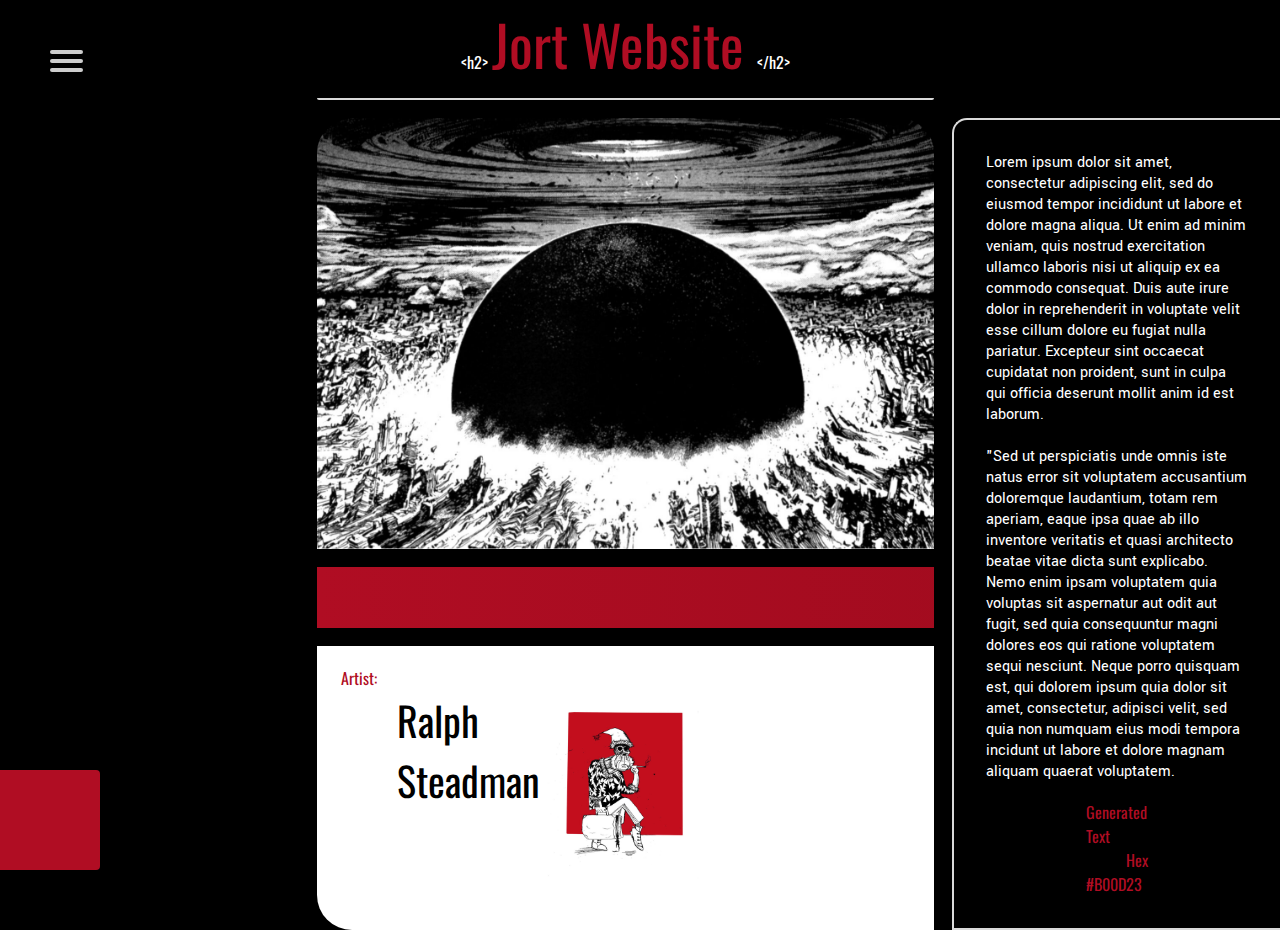
<file: index.html>
<!DOCTYPE html>
<html lang="en">
	<head>
		<title>193186</title>
		<link rel="stylesheet" type="text/css" href="css/styles.css">
		<link rel="preconnect" href="https://fonts.gstatic.com">
		<link href="https://fonts.googleapis.com/css2?family=Anton&family=Oswald:wght@700&family=Permanent+Marker&family=Yantramanav:wght@300&display=swap" rel="stylesheet">
		<link rel="icon" href="images/Globe.png">
	</head>

	<body>
			<div class="main">
				<div class="fixed">
					<nav role="navigation">
	  					<div id="menuToggle">
	    
				    		<input type="checkbox" />

				    		<span></span>
				    		<span></span>
				    		<span></span>
				    
				    		<ul id="menu">
				      			<li><a href="#">Home</a></li>
				      			<li><a href="planet.html">Planets</a></li>
			    			</ul>
			  			</div>
					</nav>
				</div>

				<div class="wrapper">
					
						<div class="box box2">
							<article>
							<p id="Lorem">
								Lorem ipsum dolor sit amet, consectetur adipiscing elit, sed do eiusmod tempor incididunt ut labore et dolore magna aliqua. Ut enim ad minim veniam, quis nostrud exercitation ullamco laboris nisi ut aliquip ex ea commodo consequat. Duis aute irure dolor in reprehenderit in voluptate velit esse cillum dolore eu fugiat nulla pariatur. Excepteur sint occaecat cupidatat non proident, sunt in culpa qui officia deserunt mollit anim id est laborum. 
								<br><br>
								"Sed ut perspiciatis unde omnis iste natus error sit voluptatem accusantium doloremque laudantium, totam rem aperiam, eaque ipsa quae ab illo inventore veritatis et quasi architecto beatae vitae dicta sunt explicabo. Nemo enim ipsam voluptatem quia voluptas sit aspernatur aut odit aut fugit, sed quia consequuntur magni dolores eos qui ratione voluptatem sequi nesciunt. Neque porro quisquam est, qui dolorem ipsum quia dolor sit amet, consectetur, adipisci velit, sed quia non numquam eius modi tempora incidunt ut labore et dolore magnam aliquam quaerat voluptatem. 
							</p>
								<br>
							<div class="margincheck">
							<h2>
								Generated Text
							</h2>
							<h3>
								Hex #B00D23
							</h3>
							</div>
							</article>
						</div>
				
					
						<div class="box box1">
							<header>
							<h3>
								&lt;h2&gt;   
							</h3>
							<h2> 
								Jort Website
							</h2>
							<h3>
								&lt;&#47;h2&gt;
							</h3>	
							</header>
						</div>
					
					<div class="box box3 img">	
						<img src="images/NeoTokyo.jpeg" alt="AKIRA banner">
					</div>

					<div class="box box5 img">
						<div class="iridescent">
						</div>
					</div>
								
						<div class="box box7 img">
							<div class="Takashi">
								<footer>
								<h3>Artist:</h3>
								<h2>Ralph 
									<br> 
									Steadman
								</h2>
							</footer>
								




							</div>
						</div>
					<div class="box box8 img">
						
					</div>

					<div class="box box9 img">
						<div class="Transformation">
							<p>193186</p>
						</div>
					</div>

				</div>
			</div>
	</body>
</html>
</file>
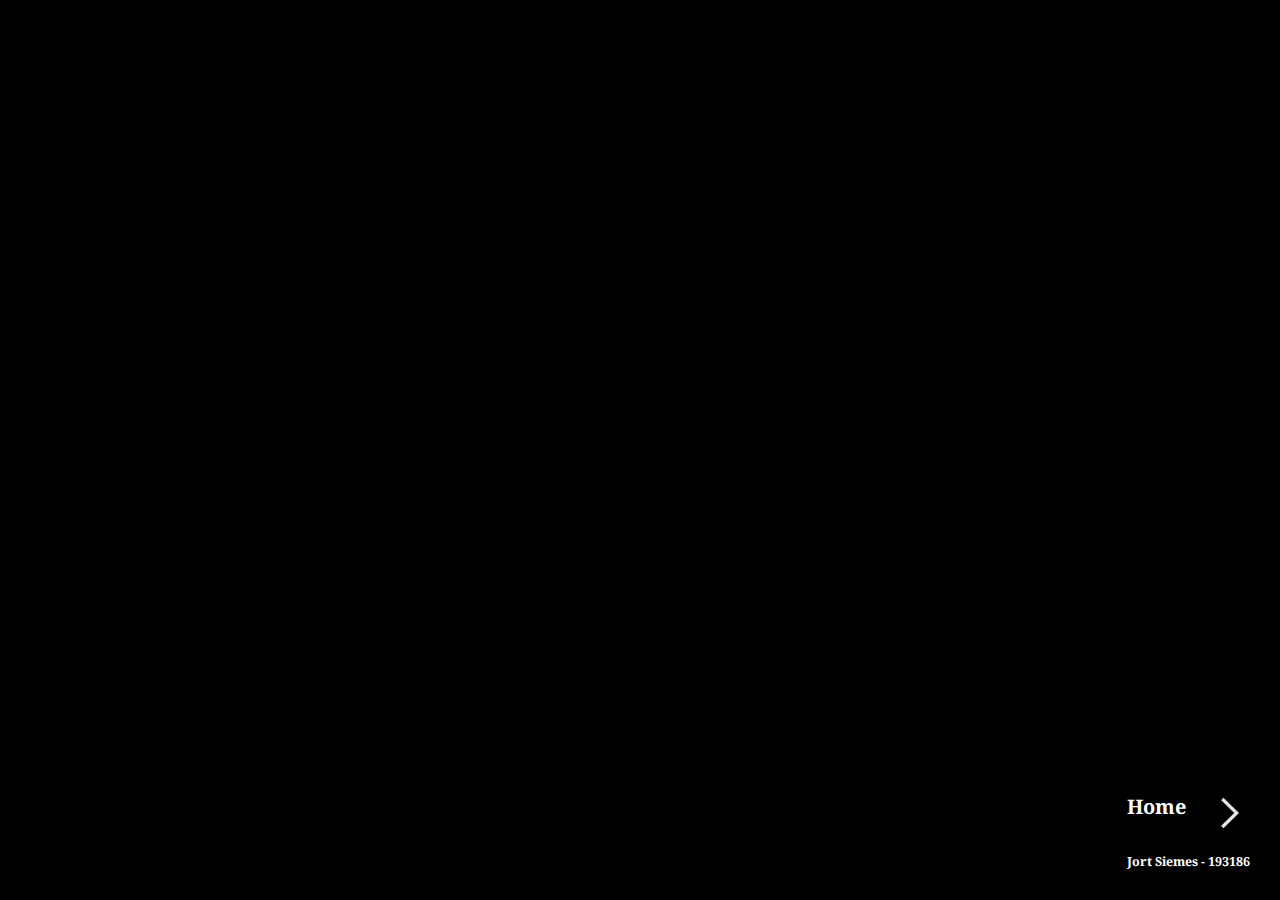
<file: planet.html>
<!DOCTYPE html>
<html lang="en">
<head>
	<title>Planets - Jort Siemes</title>
	<link rel="stylesheet" type="text/css" href="css/planet.css">
	<link rel="preconnect" href="https://fonts.gstatic.com">
	<link href="https://fonts.googleapis.com/css2?family=Noto+Serif&family=Teko:wght@700&display=swap" rel="stylesheet">
	<link rel="icon" href="images/Rocket.png">
</head>
<body>
	
	<div class="grid">
	<div class="slideshow">

			<div class="slideshow-item">
				<img src="images/Earth.jpg" alt="earth">
					<div class="slideshow-item-text">
						<h5>EARTH, TERRA</h5>
							<p>
								Aphelion: 	152,100,000 km
									<br>
								Perihelion: 147,095,000 km
									<br>
								Orbital Period: 365 days
									<br>
								Mass: 		5.97237×10^24 kg
							</p>
					</div>
			</div>

			<div class="slideshow-item">
				<img src="images/Mars.png" alt="mars">
					<div class="slideshow-item-text">
						<h5>MARS, RED PLANET</h5>
							<p>
								Aphelion: 	249,200,000 km
									<br>
								Perihelion: 206,700,000 km
									<br>
								Orbital Period: 687 days
									<br>
								Mass: 		6.4171×10^23 kg
							</p>
					</div>
			</div>


			<div class="slideshow-item">
				<img src="images/Jupiter.jpg" alt="jupiter">
					<div class="slideshow-item-text">
						<h5>JUPITER, GAS GIANT</h5>
							<p>
								Aphelion: 	816.618,000 km
									<br>
								Perihelion: 740.522,000 km
									<br>
								Orbital Period: 4,332 days
									<br>
								Mass: 		1,898.19×10^24 kg
							</p>
					</div>
			</div>

			<div class="slideshow-item">
				<img src="images/Pluto.jpg" alt="pluto">
					<div class="slideshow-item-text">
						<h5>PLUTO, DWARF PLANET</h5>
							<p>
								Aphelion: 	7,375,930,000 km
									<br>
								Perihelion: 4,434,987,000 km
									<br>
								Orbital Period: 90,560 days
									<br>
								Mass: 		0.01303×10^24 kg
							</p>
					</div>
			</div>
	</div>
		<div class="slideshow-item-footer">
			<a href="index.html">
				<img src="images/Right.png" alt="Pointer">
			</a>
			<h2>Home</h2><br><br><br>
			<h3>Jort Siemes - 193186</h3>
		</div>
	</div>
</body>
</html>
</file>
<file: css/styles.css>
*{
  margin: 0;
  padding: 0;
  border: 0;
  font-size: 100%;
  font: inherit;
  vertical-align: baseline;
}


body{
	background: black;
}

.margincheck{
  margin-left: 100px;
  margin-right: 100px;
}

.main{
	height: 100vh;
	width: 100%;
}

.fixed{
	position: fixed;
  	top: 0;
  	width: 100%;
}

#menuToggle{
  	display: block;
  	position: relative;
  	top: 50px;
  	left: 50px;
  	z-index: 1;
}

#menuToggle a{
	font-family: 'Oswald', sans-serif;
	text-decoration: none;
  	color: #232323;
  	transition: color 0.3s ease;
}

#menuToggle a:hover{
  	color: #B00D23;
}


#menuToggle input{
  	display: block;
  	width: 40px;
  	height: 32px;
  	position: absolute;
  	top: -7px;
  	left: -5px;
  	cursor: pointer;
  	opacity: 0; 
  	z-index: 2; 
  	-webkit-touch-callout: none;
}


#menuToggle span{
  display: block;
  width: 33px;
  height: 4px;
  margin-bottom: 5px;
  position: relative;
  background: #cdcdcd;
  border-radius: 3px;
  z-index: 1;
  transform-origin: 4px 0px;
  transition: transform 0.5s cubic-bezier(0.77,0.2,0.05,1.0),
  background 0.5s cubic-bezier(0.77,0.2,0.05,1.0),
  opacity 0.55s ease;
}

#menuToggle span:first-child{
  transform-origin: 0% 0%;
}

#menuToggle span:nth-last-child(2){
  transform-origin: 0% 100%;
}

#menuToggle input:checked ~ span{
  opacity: 1;
  transform: rotate(45deg) translate(-2px, -1px);
  background: #232323;
}

#menuToggle input:checked ~ span:nth-last-child(3){
  opacity: 0;
  transform: rotate(0deg) scale(0.2, 0.2);
}

#menuToggle input:checked ~ span:nth-last-child(2){
  transform: rotate(-45deg) translate(0, -1px);
}

#menu{
  position: absolute;
  width: 100px;
  margin: -100px 0 0 -50px;
  padding: 50px;
  padding-top: 125px;
  border-radius: 0px 0px 15px 0px;
  background: #ededed;
  list-style-type: none;
  transform-origin: 0% 0%;
  transform: translate(-100%, 0);
  transition: transform 0.5s cubic-bezier(0.77,0.2,0.05,1.0);
}

#menu li{
  padding: 10px 0;
  font-size: 22px;
}

#menuToggle input:checked ~ ul{
  transform: none;
}

li a:hover:not(.active) {
  background-color: #111;
}

.active {
  background-color: #4CAF50;
}


.wrapper {
	display:grid;
	grid-template-columns: 1fr 1fr 1fr 1fr;
	grid-template-rows: minmax(100px, auto);
	grid-gap: 2vmin;
	justify-items: stretch;
	align-items: stretch;
	grid-auto-flow: dense;
}

.wrapper > div{

}

 
.navbar {
	text-align: center;
	list-style-type: none;
  	width: 100%;
  	display: block;
  	color: white;
  	text-decoration: none;
}

.box1{
	align-self: stretch;
	grid-column: 2/4;
	grid-row: 1;
	text-align: center;
	border-radius: 0px 0px 2px 2px;
  	padding: 2px;
  	border: 2px solid #DADADA; 
  	border-top: none;
  	border-right: none;
  	border-left: none;
}

.box1 h2{
	display: inline;
	color: #B00D23;
	font-family: 'Oswald', sans-serif;
	font-size: 3.5em; 	
}

.box1 h3{
	display: inline;
	color: white;
	font-family: 'Oswald', sans-serif;
	font-size: 1em; 	
}


.box1 br{
  content: "";
  display: block;
}

.box2{
	align-self: stretch;
	grid-column: 4/5;
	grid-row: 2/8;
	padding: 2em;
	border: 2px solid #DADADA; 
  	border-right: none;
  	border-radius: 15px 0px 0px 0px;
}

.box2 p{
	font-family: 'Yantramanav', sans-serif;
	color: white;

}
.box2 h2{
	font-family: 'Oswald', sans-serif;
	color: #B00D23;

}
.box2 h3{
	font-family: 'Oswald', sans-serif;
	color: #B00D23;
	text-indent: 40px;
}

.box3{
  grid-column: 2/4;
  grid-row: 2/5;
  border-radius: 0px 20px 20px 0px;
}

.box3 img{
  height: 100%;
  width: 100%;
  object-fit: cover;
  border-radius: 35px 35px 0px 0px;
}

.box4{
	color: white;
}

.box5{
	grid-column: 2/4;
	grid-row: 5/6;
}


.box7{
	grid-column: 2/4;
	grid-row: 6/8;
  	background-image: url(../images/Ralph.jpg);
  	background-repeat: no-repeat;
  	background-size: 54%;
  	background-position: center;
  	background-color: white;
  	border-radius: 0px 0px 0px 35px;
}

.Takashi h2{
  font-family: 'Oswald', sans-serif;
  font-size: 2.5em;
  color: black;
  padding-left: 2em;
  padding-top: 0px;
}

.Takashi h3{
  font-family: 'Oswald', sans-serif;
  color: #B00D23;
  padding-left: 1.5em;
  padding-top: 20px;
  padding-bottom: 0px;
}


.box8{
	grid-column: 4/5;
	grid-row: 1/2;
}

.Transformation {
  width: 100px;
  height: 100px;
  background: #B00D23;
  transition-property: width;
  transition-duration: 3s;
  transition-delay: 1s;
  border-radius: 0px 4px 4px 0px;

}

.Transformation:hover {
  width: 100%;
}

.Transformation p{
	color: white;
  opacity: 0%;
	display: inline;
	font-family: 'Oswald', sans-serif;
	font-size: 3.5em;
}

.Transformation:hover p{
	color: white;
	font-family: 'Oswald', sans-serif;
	font-size: 3.5em;
  opacity: 100%;
    transition-property: opacity;
  transition-duration: 8s;
  transition-delay: 1s;
}

.box9{
	grid-column: 1/2;
	grid-row: 7/8;
	text-align: center;
}

.iridescent { 
	height: 100%;
background: linear-gradient(90deg, #B00D23, #3E0000, #000000);
background-size: 1800% 1800%;

-webkit-animation: rainbow 20s ease infinite;
-z-animation: rainbow 20s ease infinite;
-o-animation: rainbow 20s ease infinite;
  animation: rainbow 20s ease infinite;}

@-webkit-keyframes rainbow {
    0%{background-position:0% 82%}
    50%{background-position:100% 19%}
    100%{background-position:0% 82%}
}
@-moz-keyframes rainbow {
    0%{background-position:0% 82%}
    50%{background-position:100% 19%}
    100%{background-position:0% 82%}
}
@-o-keyframes rainbow {
    0%{background-position:0% 82%}
    50%{background-position:100% 19%}
    100%{background-position:0% 82%}
}
@keyframes rainbow { 
    0%{background-position:0% 82%}
    50%{background-position:100% 19%}
    100%{background-position:0% 82%}
}
</file>
<file: css/planet.css>
*{
	margin: 0;
	padding: 0;
	box-sizing: border-box;
}

html{
	font-size: 10px;
}

body{
	background-color: #000;
}

h3{
	color: white;
}


.slideshow{
	width: 100%;
	height: 100vh;
	position: relative;
	overflow: hidden;
}

.slideshow-item{
	width: inherit;
	height: inherit;
	position: absolute;
    opacity: 0;
    animation: cycleImages 50s infinite;
}

.slideshow-item:nth-child(1){
	animation-delay: 0s;
}

.slideshow-item:nth-child(2){
	animation-delay: 10s;
}

.slideshow-item:nth-child(3){
	animation-delay: 20s;
}

.slideshow-item:nth-child(4){
	animation-delay: 30s;
}

.slideshow-item:nth-child(5){
	animation-delay: 40s;
}

.slideshow-item img{
	width: 100%;
	height: 100%;
	object-fit: cover;
}

.slideshow-item-text{
	max-width: 50%;
	position: absolute;
	top: 50%;
	left:0;
	transform: translateY(50%);
	color: white;
	padding: 1rem 5rem;
}


.slideshow-item-text h5{
	font-size: 5rem;
	font-family: 'Teko', sans-serif;
	text-transform: capitalize;
	letter-spacing: 3px;
	margin-bottom: 2rem;
}

.slideshow-item-text p{
	font-size: 1.6rem;
	font-family: 'Noto Serif', serif;
	letter-spacing: 1px;
	margin-bottom: 1rem;
}

.slideshow-item-footer{
	position: absolute;
	right: 10px;
	bottom: 20px;
	color: white;
	padding: 1rem 2rem;
}

.slideshow-item-footer h3{
	font-size: 1.25rem;
	font-family: 'Noto Serif', serif;
}

.slideshow-item-footer h2{
	font-size: 2rem;
	font-family: 'Noto Serif', serif;
}

.slideshow-item-footer img{
	height: 40px;
	width: auto;
	float: right;
}

@keyframes cycleImages {
	15%{
		opacity: 1;
	}
	20%{
		opacity: 0;
	}

}
</file>
